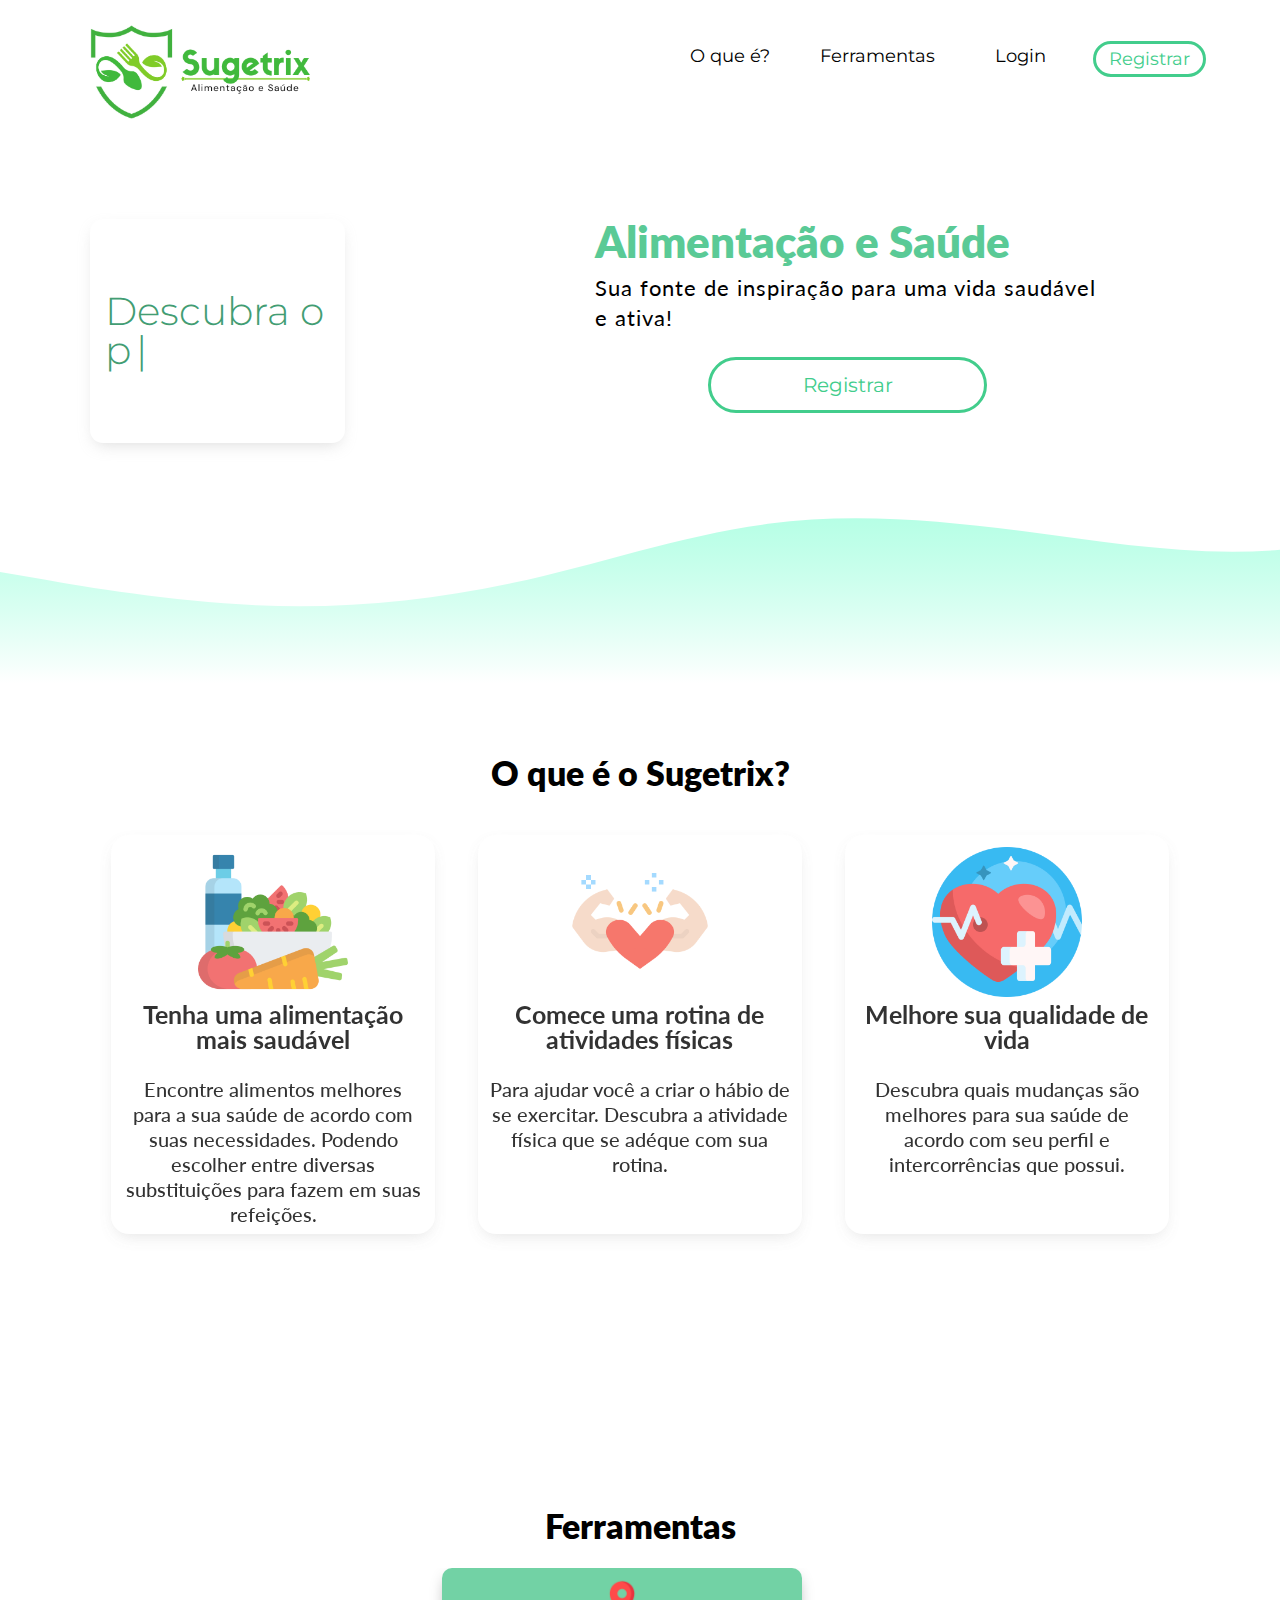
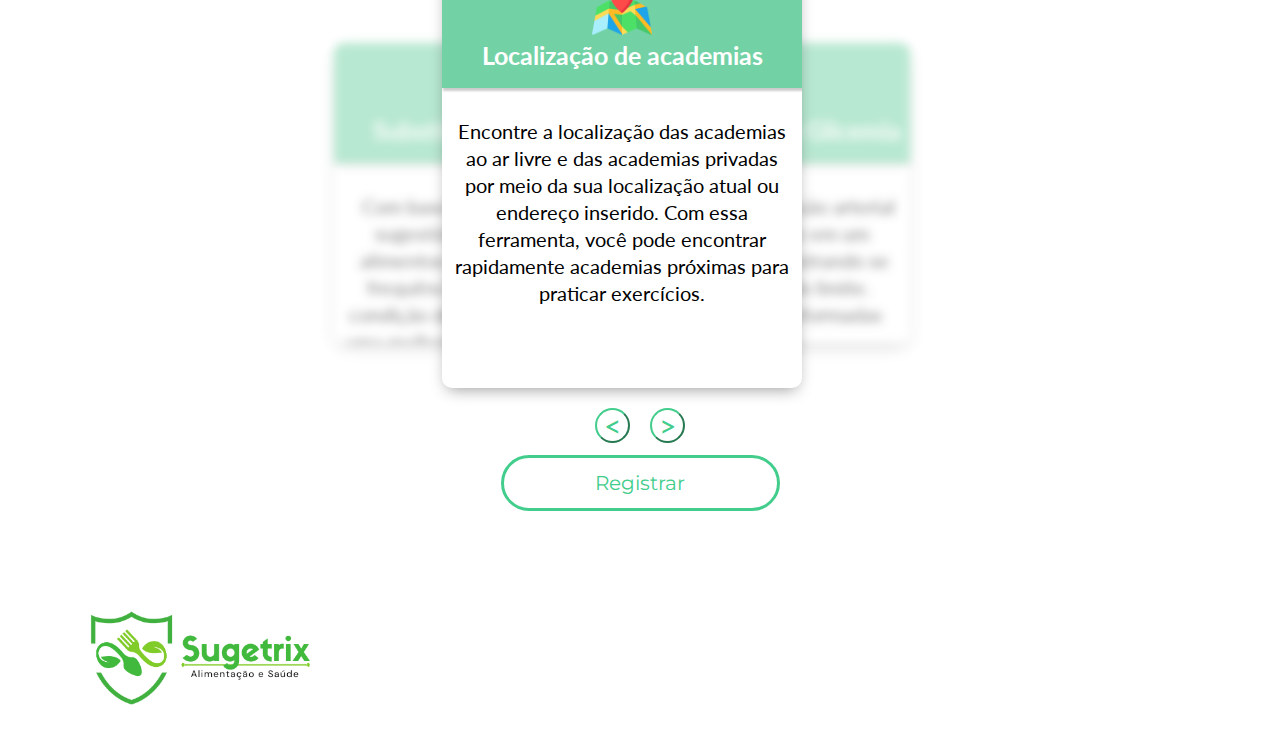
<file: index.html>
<html>
    <head>
        <meta charset="utf-8">
        <meta name="viewport" content="width=device-width, initial-scale=1.0">
        <title>Sugetrix | Alimentação e Saúde</title>
        <link rel="stylesheet" type="text/css" href="css/style.css" media="screen" />
        <link rel="shortcut icon" href="img/Icon-Sugetrix-logo.png">
    </head>

    <header>
        <section class="header-logo-menu">
            <div class="container">
                <div class="logo"><img src="img/Sugetrix.png"></div>
                <div class="menu-header">
                    <ul class="menu">
                        <li class="item-menu link1"><a class="text-header" href="#oque">O que é?</a></li>
                        <li class="item-menu link2"><a class="text-header" href="#ferramentas">Ferramentas</a></li>
                        <li class="item-menu link3"><a class="text-header" href="login.php">Login</a></li>
                        <li class="item-menu link4"><a class="button-register" href="register.php">Registrar</a></li>
                    </ul>

                    <div class="mobile-menu-header">
                        <div class="mobile-menu-icon">
                            <button id="checked-button" class="sandwich" onclick="sandwichclose()">
                                <span></span>
                                <span></span>
                                <span></span>
                            </button>
                        </div>
                    </div>
                </div>
            </div>
        </section>
        <div class="container">
            <div class="mobile-menu">
                <ul>
                    <li class="item-menu link1"><a class="text-header" href="#oque">O que é?</a></li>
                    <li class="item-menu link2"><a class="text-header" href="#ferramentas">Ferramentas</a></li>
                    <li class="item-menu link4"><a class="button-register" href="login.php">Login</a></li>
                </ul>
            </div>
        </div>
        <script>
            const buttonIcon = document.getElementById("checked-button")

            function closes() {
                buttonIcon.setAttribute("class", "close")
            }
            function sandwichies() {
                buttonIcon.setAttribute("class", "sandwich")
            }

            function sandwichclose() {
                let menuMobile = document.querySelector('.mobile-menu');

                if(menuMobile.classList.contains('open')) {
                    menuMobile.classList.remove('open');
                    sandwichies()
                } else {
                    menuMobile.classList.add('open');
                    closes()
                }
            }
        </script>
    </header>

    <body>
        <section class="section-global sec1">
            <div class="container">
                <div class="conteudo-sec1">
                    <div class="conteudo-1">
                        <div class="content-a-sec1">
                            <p>Descubra o poder do Sugetrix!</p>

                            <script>

                                function typeWrite(elemento) {
                                    const textoArray = elemento.innerHTML.split('');
                                    elemento.innerHTML = '';

                                    textoArray.forEach((letra, i) => {
                                        setTimeout(() => elemento.innerHTML += letra, 75 * i);
                                        console.log(i);
                                    });
                                }

                                const titulo = document.querySelector('p')
                                typeWrite(titulo);

                            </script>

                        </div>       
                    </div>

                    <div class="conteudo-1">
                        <div class="content-b-sec1">
                            <p class="text-green">
                                Alimentação e Saúde<br>
                            </p>
                            <p class="text-black">
                                Sua fonte de inspiração para uma vida saudável e ativa!
                            </p>
                            <div class="button">
                                <a href="register.php">Registrar</a>
                            </div>
                        </div>       
                    </div>
                </div>
            </div>
        </section>

        <section class="sec2 tree-cards">
            <div class="container">
                <div class="sec2-title" id="oque"><p>O que é o Sugetrix?</p></div>
                <div class="main-tree-cards box from-bottom js-play-on-screen">
                    <div class="card card1">
                        <div class="content-card">
                            <div class="card-image"><img src="img/alimentos.png"></div>
                            <div class="card-title">
                                <p>Tenha uma alimentação mais saudável</p>
                            </div>
                            <div class="card-text">
                                <p>
                                    Encontre alimentos melhores para a sua saúde de 
                                    acordo com suas necessidades. Podendo escolher entre
                                    diversas substituições para fazem em suas refeições.
                                </p>
                            </div>
                        </div>
                    </div>
                    <div class="card card2">
                        <div class="content-card">
                            <div class="card-image"><img src="img/exercício.png"></div>
                            <div class="card-title">
                                <p>Comece uma rotina de atividades físicas</p>
                            </div>
                            <div class="card-text">
                                <p>
                                    Para ajudar você a criar o hábio de se exercitar. 
                                    Descubra a atividade física que se adéque com sua rotina.
                                </p>
                            </div>
                        </div>
                    </div>
                    <div class="card card3">
                        <div class="content-card">
                            <div class="card-image"><img src="img/saúde.png"></div>
                            <div class="card-title">
                                <p>Melhore sua qualidade de vida</p>
                            </div>
                            <div class="card-text">
                                <p>
                                    Descubra quais mudanças são melhores para sua saúde de acordo
                                    com seu perfil e intercorrências que possui.
                                </p>
                            </div>
                        </div>
                    </div>
                </div>
            </div>
        </section>
      
        <section class="main-carrousel-home">
            <div class="container">
                <div class="content-carrousel" id="ferramentas">
                    <p>Ferramentas</p>
                    <div class="carrousel-home">
                        <ul class="screens">
                            <li id="s1">
                                <div class="screens-title">
                                    <div class="screens-image"><img src="img/localização.png"></div>
                                    <p>Localização de academias</p>
                                </div>
                                    <P>
                                        Encontre a localização das academias ao ar livre e das
                                        academias privadas por meio da sua localização atual ou
                                        endereço inserido. Com essa ferramenta, você pode
                                        encontrar rapidamente academias próximas para praticar
                                        exercícios. 
                                    </P>
                            </li>
                            <li id="s2" class="left">
                                <div class="screens-title">
                                    <div class="screens-image"><img src="img/Controle.png"></div>
                                    <p>Controle de Pressão e Glicemia</p>
                                </div>
                                    <P>
                                        Insira suas leituras de pressão arterial e/ou glicemia
                                        e vizualize em um gráfico de fácil leitura, mostrando 
                                        se estão dentro ou acima do limite. Ajudando nas 
                                        decições informadas sobre sua saúde.
                                    </P>
                            </li>
                            <li id="s3" class="active">
                                <div class="screens-title">
                                    <div class="screens-image"><img src="img/substituição.png   "></div>
                                    <p>Substituições alimentares</p>
                                </div>
                                    <p class="active">
                                        Com base no seu perfil é oferecido sugestões para
                                        substituições de alimentos que são consumidos com
                                        frequência, levando em conta sua condição de saúde e
                                        renda. Buscando uma melhora na sua saúde e qualidade 
                                        de vida.
                                    </p>
                            </li>
                        </ul>
                    </div>
                    <div class="buttons-carrousel">
                        <button class="left buttons" type="button" id="button-left"><p class="left">&#60;</p></button>
                        <button class="right buttons" type="button" id="button-right"><p class="right">&#62;</p></button>
                    </div>
                    <div class="button">
                        <a href="register.php">Registrar</a>
                    </div>
                </div>
            </div>
        </section>

        <script src='https://cdnjs.cloudflare.com/ajax/libs/jquery/3.4.1/jquery.min.js'></script>
        <script  src="js/script.js"></script>
    </body>

    <footer>
        <section class="header-logo-menu">
            <div class="container">
                <div class="logo"><img src="img/Sugetrix.png"></div>
            </div>
        </section>
    </footer>
</html>
</file>
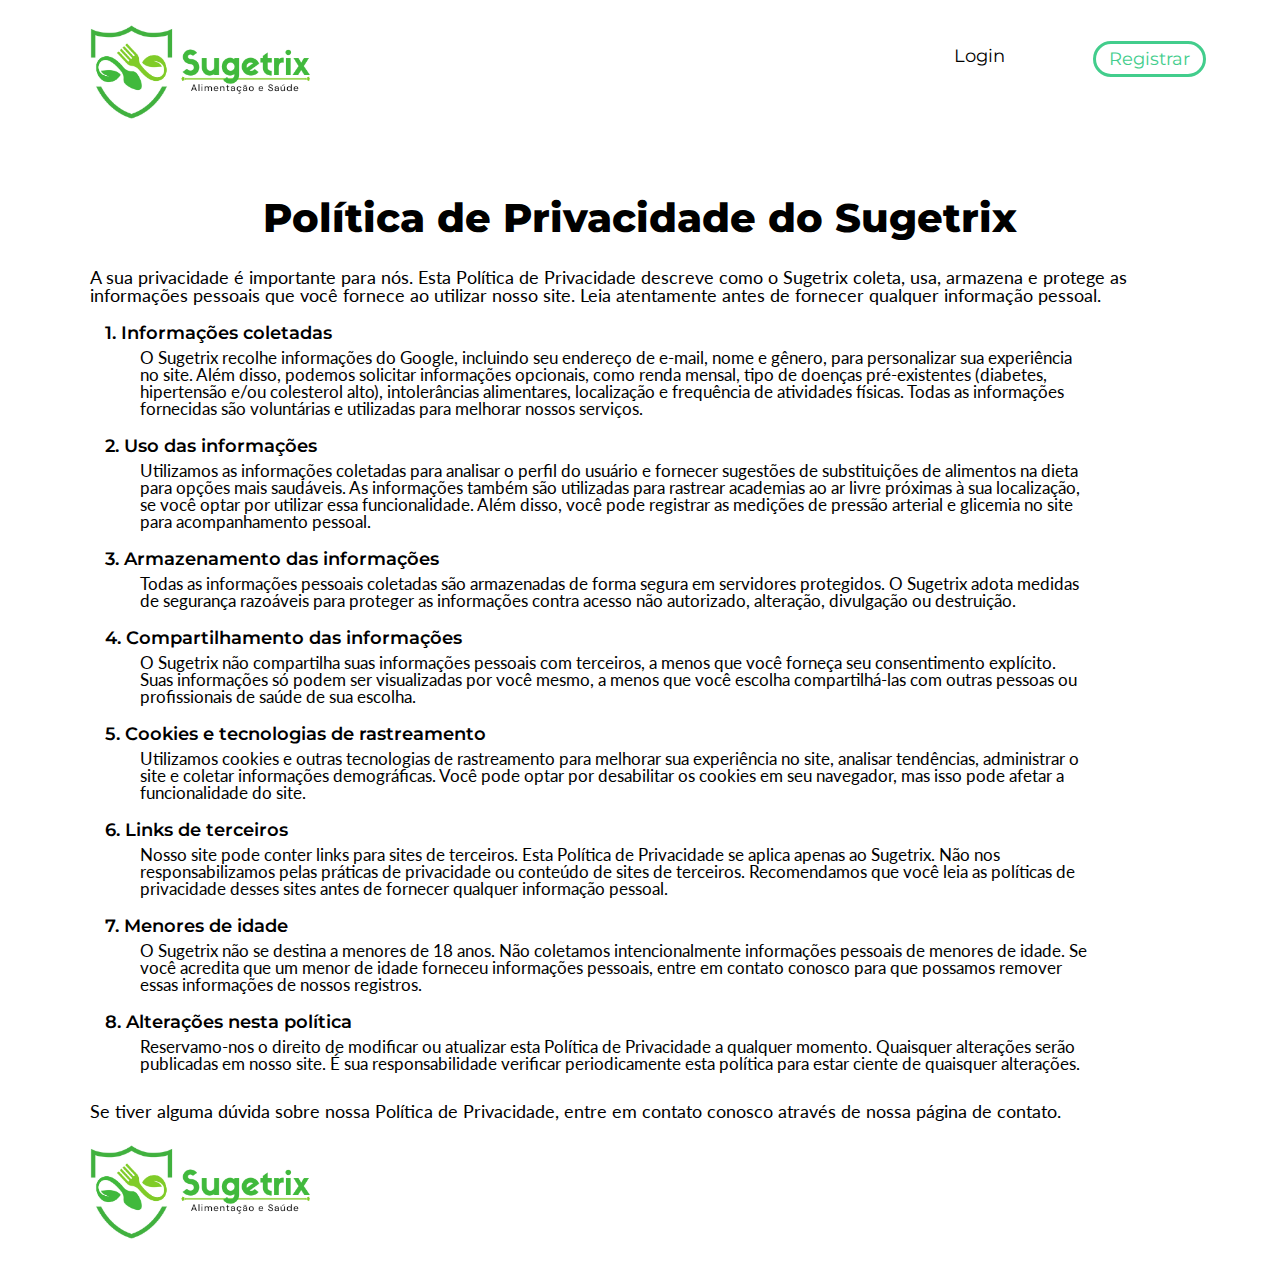
<file: Termos/Privacy.html>
<!DOCTYPE html>
<html>
    <head>
        <meta charset="utf-8">
        <title>Termos de Uso | Sugetrix</title>
        <link rel="stylesheet" type="text/css" href="css/style.css" media="screen"/>
        <link rel="shortcut icon" href="../img/Icon-Sugetrix-logo.png"/>
    </head>
    <header>
        <section class="header-logo-menu">
            <div class="container">
                <div class="logo"><img src="../img/Sugetrix.png"></div>
                <div class="menu-header">
                    <ul class="menu">
                        <li class="item-menu link1"></li>
                        <li class="item-menu link2"></li>
                        <li class="item-menu link3"></li>
                        <li class="item-menu link4"><a class="text-header" href="../login.html">Login</a></li>
                        <li class="item-menu link5"><a class="button-register" href="../register.html">Registrar</a></li>
                    </ul>
                </div>
            </div>
        </section>
    </header>
    <body>
        <div class="container">
            <p class="title">Política de Privacidade do Sugetrix</p>
            <div class="introduction">
                <p>A sua privacidade é importante para nós. Esta Política de Privacidade 
                descreve como o Sugetrix coleta, usa, armazena e protege as informações
                pessoais que você fornece ao utilizar nosso site. Leia atentamente antes 
                de fornecer qualquer informação pessoal.</p>
            </div>
            <div class="item-content">
                <p class="subtitle">1. Informações coletadas</p>
                <div class="text">
                    <p>O Sugetrix recolhe informações do Google, incluindo seu endereço de 
                    e-mail, nome e gênero, para personalizar sua experiência no site. Além 
                    disso, podemos solicitar informações opcionais, como renda mensal, tipo 
                    de doenças pré-existentes (diabetes, hipertensão e/ou colesterol alto), 
                    intolerâncias alimentares, localização e frequência de atividades físicas. 
                    Todas as informações fornecidas são voluntárias e utilizadas para melhorar 
                    nossos serviços.</p>
                </div>

                <p class="subtitle">2. Uso das informações</p>
                <div class="text">
                    <p>Utilizamos as informações coletadas para analisar o perfil do usuário 
                    e fornecer sugestões de substituições de alimentos na dieta para opções 
                    mais saudáveis. As informações também são utilizadas para rastrear academias 
                    ao ar livre próximas à sua localização, se você optar por utilizar essa 
                    funcionalidade. Além disso, você pode registrar as medições de pressão arterial 
                    e glicemia no site para acompanhamento pessoal.</p>
                </div>

                <p class="subtitle">3. Armazenamento das informações</p>
                <div class="text">
                    <p>Todas as informações pessoais coletadas são armazenadas de forma segura em 
                    servidores protegidos. O Sugetrix adota medidas de segurança razoáveis para
                    proteger as informações contra acesso não autorizado, alteração, divulgação ou 
                    destruição.</p>
                </div>

                <p class="subtitle">4. Compartilhamento das informações</p>
                <div class="text">
                    <p>O Sugetrix não compartilha suas informações pessoais com terceiros, a menos 
                    que você forneça seu consentimento explícito. Suas informações só podem ser 
                    visualizadas por você mesmo, a menos que você escolha compartilhá-las com outras 
                    pessoas ou profissionais de saúde de sua escolha.</p>
                </div>

                <p class="subtitle">5. Cookies e tecnologias de rastreamento</p>
                <div class="text">
                    <p>Utilizamos cookies e outras tecnologias de rastreamento para melhorar sua 
                    experiência no site, analisar tendências, administrar o site e coletar informações 
                    demográficas. Você pode optar por desabilitar os cookies em seu navegador, mas isso 
                    pode afetar a funcionalidade do site.</p>
                </div>

                <p class="subtitle">6. Links de terceiros</p>
                <div class="text">
                    <p>Nosso site pode conter links para sites de terceiros. Esta Política de Privacidade 
                    se aplica apenas ao Sugetrix. Não nos responsabilizamos pelas práticas de privacidade 
                    ou conteúdo de sites de terceiros. Recomendamos que você leia as políticas de 
                    privacidade desses sites antes de fornecer qualquer informação pessoal.</p>
                </div>

                <p class="subtitle">7. Menores de idade</p>
                <div class="text">
                    <p>O Sugetrix não se destina a menores de 18 anos. Não coletamos intencionalmente 
                    informações pessoais de menores de idade. Se você acredita que um menor de idade 
                    forneceu informações pessoais, entre em contato conosco para que possamos remover 
                    essas informações de nossos registros.</p>
                </div>

                <p class="subtitle">8. Alterações nesta política</p>
                <div class="text">
                    <p>Reservamo-nos o direito de modificar ou atualizar esta Política de Privacidade 
                    a qualquer momento. Quaisquer alterações serão publicadas em nosso site. É sua 
                    responsabilidade verificar periodicamente esta política para estar ciente de 
                    quaisquer alterações.</p>
                </div>
            </div>
            <div class="introduction">
                <p> Se tiver alguma dúvida sobre nossa Política de Privacidade, entre em contato 
                conosco através de nossa página de contato.</p>
            </div>
        </div>
    </body>
    <footer>
        <section class="header-logo-menu">
            <div class="container">
                <div class="logo"><img src="../img/Sugetrix.png"></div>
            </div>
        </section>
    </footer>
</html>
</file>
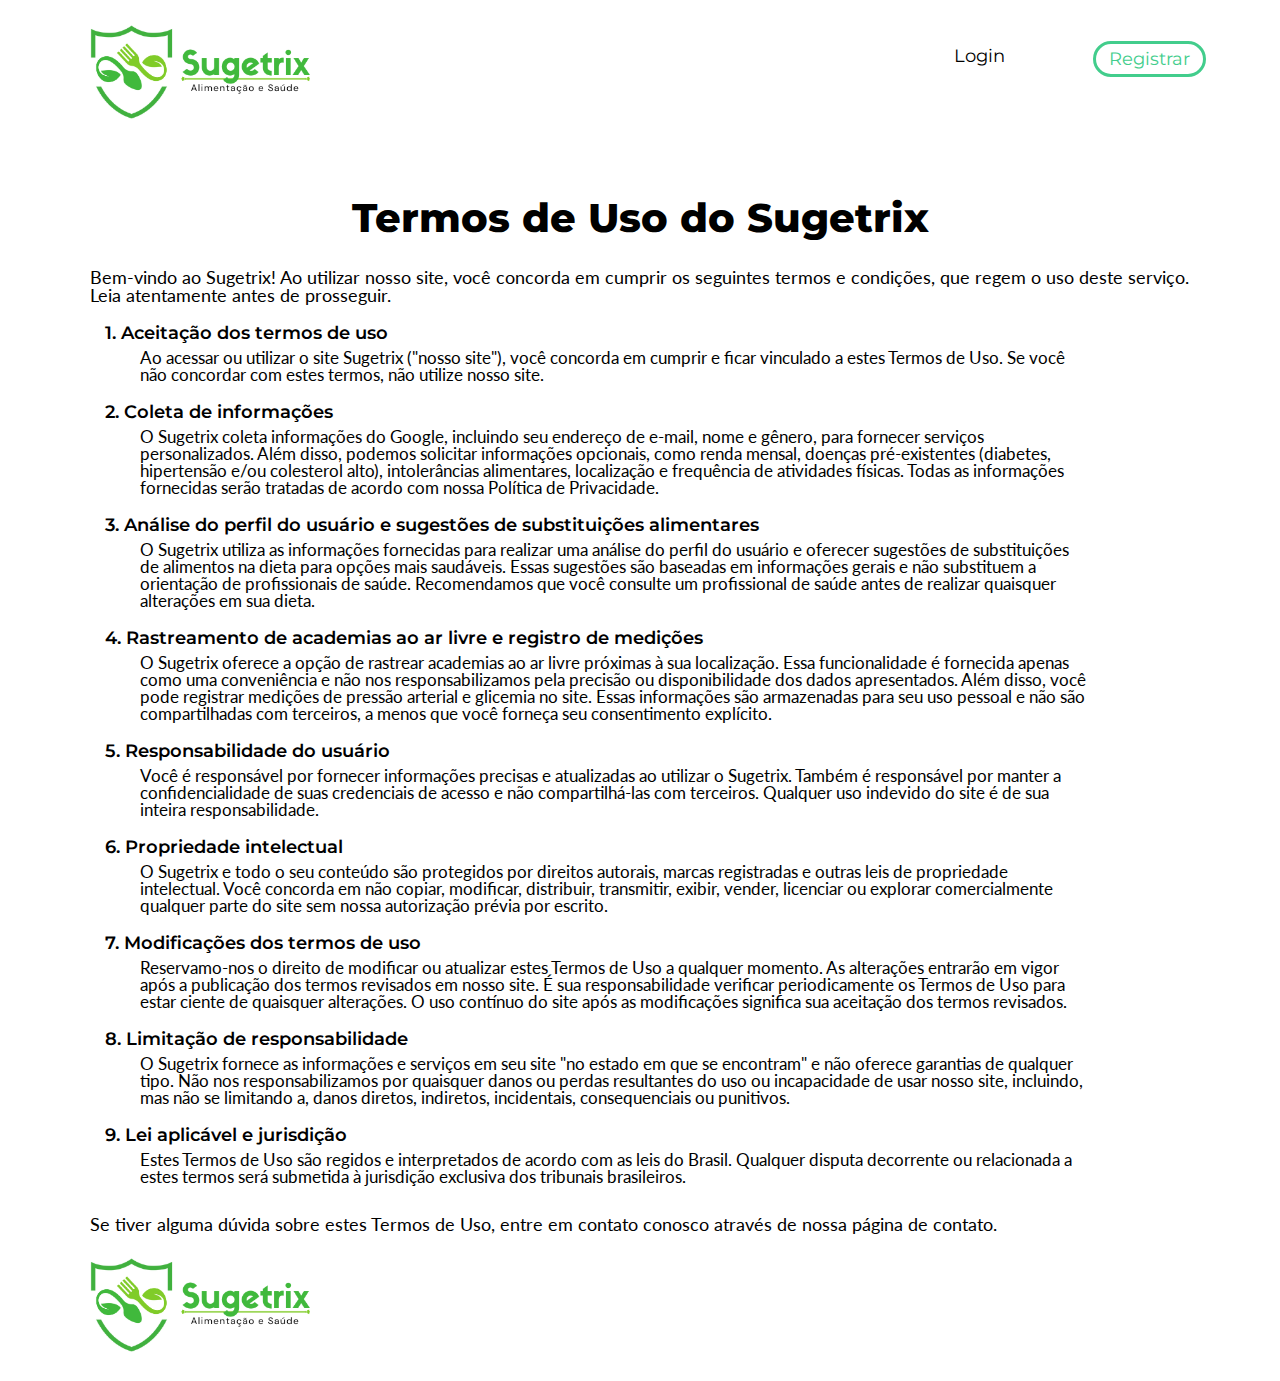
<file: Termos/Terms-Use.html>
<!DOCTYPE html>
<html>
    <head>
        <meta charset="utf-8">
        <title>Termos de Uso | Sugetrix</title>
        <link rel="stylesheet" type="text/css" href="css/style.css" media="screen"/>
        <link rel="shortcut icon" href="../img/Icon-Sugetrix-logo.png"/>
    </head>
    <header>
        <section class="header-logo-menu">
            <div class="container">
                <div class="logo"><img src="../img/Sugetrix.png"></div>
                <div class="menu-header">
                    <ul class="menu">
                        <li class="item-menu link1"></li>
                        <li class="item-menu link2"></li>
                        <li class="item-menu link3"></li>
                        <li class="item-menu link4"><a class="text-header" href="../login.html">Login</a></li>
                        <li class="item-menu link5"><a class="button-register" href="../register.html">Registrar</a></li>
                    </ul>
                </div>
            </div>
        </section>
    </header>
    <body>
        <div class="container">
            <p class="title">Termos de Uso do Sugetrix</p>
            <div class="introduction">
                <p>Bem-vindo ao Sugetrix! Ao utilizar nosso site, você concorda em cumprir os 
                seguintes termos e condições, que regem o uso deste serviço. Leia atentamente
                antes de prosseguir.
                </p>
            </div>
            <div class="item-content">
                <p class="subtitle">1. Aceitação dos termos de uso</p>
                <div class="text">
                    <p>Ao acessar ou utilizar o site Sugetrix ("nosso site"), você concorda
                    em cumprir e ficar vinculado a estes Termos de Uso. Se você não concordar
                    com estes termos, não utilize nosso site.</p>
                </div>

                <p class="subtitle">2. Coleta de informações</p>
                <div class="text">
                    <p>O Sugetrix coleta informações do Google, incluindo seu endereço de
                    e-mail, nome e gênero, para fornecer serviços personalizados. Além disso, 
                    podemos solicitar informações opcionais, como renda mensal, doenças 
                    pré-existentes (diabetes, hipertensão e/ou colesterol alto), intolerâncias 
                    alimentares, localização e frequência de atividades físicas. Todas as 
                    informações fornecidas serão tratadas de acordo com nossa Política de 
                    Privacidade.</p>
                </div>

                <p class="subtitle">3. Análise do perfil do usuário e sugestões de substituições alimentares</p>
                <div class="text">
                    <p>O Sugetrix utiliza as informações fornecidas para realizar uma análise 
                    do perfil do usuário e oferecer sugestões de substituições de alimentos na 
                    dieta para opções mais saudáveis. Essas sugestões são baseadas em informações 
                    gerais e não substituem a orientação de profissionais de saúde. Recomendamos 
                    que você consulte um profissional de saúde antes de realizar quaisquer 
                    alterações em sua dieta.</p>
                </div>

                <p class="subtitle">4. Rastreamento de academias ao ar livre e registro de medições</p>
                <div class="text">
                    <p>O Sugetrix oferece a opção de rastrear academias ao ar livre próximas à
                    sua localização. Essa funcionalidade é fornecida apenas como uma conveniência
                    e não nos responsabilizamos pela precisão ou disponibilidade dos dados 
                    apresentados. Além disso, você pode registrar medições de pressão arterial e 
                    glicemia no site. Essas informações são armazenadas para seu uso pessoal e não 
                    são compartilhadas com terceiros, a menos que você forneça seu consentimento 
                    explícito.</p>
                </div>

                <p class="subtitle">5. Responsabilidade do usuário</p>
                <div class="text">
                    <p>Você é responsável por fornecer informações precisas e atualizadas ao utilizar
                    o Sugetrix. Também é responsável por manter a confidencialidade de suas credenciais 
                    de acesso e não compartilhá-las com terceiros. Qualquer uso indevido do site é de
                    sua inteira responsabilidade.</p>
                </div>

                <p class="subtitle">6. Propriedade intelectual</p>
                <div class="text">
                    <p>O Sugetrix e todo o seu conteúdo são protegidos por direitos autorais, marcas 
                    registradas e outras leis de propriedade intelectual. Você concorda em não copiar, 
                    modificar, distribuir, transmitir, exibir, vender, licenciar ou explorar 
                    comercialmente qualquer parte do site sem nossa autorização prévia por escrito.</p>
                </div>

                <p class="subtitle">7. Modificações dos termos de uso</p>
                <div class="text">
                    <p>Reservamo-nos o direito de modificar ou atualizar estes Termos de Uso a qualquer 
                    momento. As alterações entrarão em vigor após a publicação dos termos revisados em 
                    nosso site. É sua responsabilidade verificar periodicamente os Termos de Uso para 
                    estar ciente de quaisquer alterações. O uso contínuo do site após as modificações 
                    significa sua aceitação dos termos revisados.</p>
                </div>

                <p class="subtitle">8. Limitação de responsabilidade</p>
                <div class="text">
                    <p>O Sugetrix fornece as informações e serviços em seu site "no estado em que se 
                    encontram" e não oferece garantias de qualquer tipo. Não nos responsabilizamos por 
                    quaisquer danos ou perdas resultantes do uso ou incapacidade de usar nosso site, 
                    incluindo, mas não se limitando a, danos diretos, indiretos, incidentais, 
                    consequenciais ou punitivos.</p>
                </div>

                <p class="subtitle">9. Lei aplicável e jurisdição</p>
                <div class="text">
                    <p>Estes Termos de Uso são regidos e interpretados de acordo com as leis do Brasil. 
                    Qualquer disputa decorrente ou relacionada a estes termos será submetida à jurisdição 
                    exclusiva dos tribunais brasileiros.</p>
                </div>
            </div>
            <div class="introduction">
                <p>Se tiver alguma dúvida sobre estes Termos de Uso, entre em contato conosco através 
                de nossa página de contato.</p>
            </div>
        </div>
    </body>
    <footer>
        <section class="header-logo-menu">
            <div class="container">
                <div class="logo"><img src="../img/Sugetrix.png"></div>
            </div>
        </section>
    </footer>
</html>
</file>
<file: css/style.css>
@import url('https://fonts.googleapis.com/css2?family=Montserrat:ital,wght@0,100;0,200;0,300;0,400;0,500;0,600;0,700;0,800;0,900;1,100;1,200;1,300;1,400;1,500;1,600;1,700;1,800;1,900&display=swap');
@import url('https://fonts.googleapis.com/css2?family=Lato:ital,wght@0,100;0,300;0,400;0,700;0,900;1,100;1,300;1,400;1,700;1,900&display=swap');


html {
  scroll-behavior: smooth;
}

body {
  margin: 0;
  padding: 0;
  background-color: #ffffff;
}

p {
  line-height: 1;
  padding: 0;
  margin: 0;
  font-family: 'Lato', sans-serif;
}

.menu-header .menu li .text-header {
  background-image: none;
  width: 100%;
  max-width: 110px;
  height: 30px;
  display: flex;
  justify-content: center;
  align-items: center;
  margin-top: 22px;
  color: #000;
  font-size: 18px;
  font-weight: 400;
  font-family: 'Montserrat', sans-serif;
  margin: 0 auto;
  text-decoration: none;
  padding-left: 5px;
  padding-right: 5px;
  text-decoration-color: #42cd8c;
}

.menu-header .menu li .text-header:hover {
  text-decoration: underline;
  text-decoration-color: #42cd8c;
  transition: 0.4s;
}

.menu-header .menu li .button-register {
  background-image: none;
  width: 100%;
  max-width: 110px;
  height: 30px;
  display: flex;
  justify-content: center;
  align-items: center;
  border-radius: 60px;
  margin-top: 22px;
  color: #42cd8c;
  font-size: 18px;
  font-weight: 400;
  font-family: 'Montserrat', sans-serif;
  border-style: solid;
  padding-left: 5px;
  padding-right: 5px;
  margin: 0 auto;
  text-decoration: none;
}

.menu-header .menu li .button-register:hover {
  border: solid #42cd8c;
  background-color: #42cd8c; 
  transition: 0.4s;
  color: white;
}


section.header-logo-menu {
  width: 100%;
  display: flex;
  justify-content: center;
  margin: 0;
  padding: 25px 0 25px 0px;
}

section.header-logo-menu .container {
  display: flex;
  width: 1100px;
}

section.header-logo-menu .container .logo {
  width: 50%;
}

section.header-logo-menu .container .logo img {
  width: 40%;
}

section.header-logo-menu .container .menu-header {
  display: flex;
  width: 50%;
  justify-content: end;
}

ul.menu {
  display: flex;
  justify-content: space-between;
  width: 100%;
  list-style: none;
}


.container {
  width: 100%;
  max-width: 1100px;
  margin: 0 auto;
}

.conteudo-sec1 {
  width: 100%;
  display: flex;
}

.conteudo-sec1 .conteudo-1 {
  width: 505px;
}

.conteudo-sec1 .conteudo-1 .content-a-sec1 {
  width: 100%;
  max-width: 225px;
  height: 100%;
  min-height: 125px; 
  box-shadow: 0px 6px 16px -5px rgba(168, 168, 168, 0.41);
  border-radius: 13px;
  padding: 15px;
  border: none;
  display: flex;
  justify-content: center;
  align-items: center;
}

.conteudo-sec1 .conteudo-1 .content-a-sec1:hover {
  box-shadow: 0px 6px 16px -5px rgba(168, 168, 168, 0.92);
  transition: 0.75s;
}

.conteudo-sec1 .conteudo-1 .content-a-sec1 p {
  color: #429d73;
}

section.section-global.sec1 {
  padding: 75px 0 350px;
  background: url('../img/bg-wave.svg');
  background-position: 0 80%;
  background-repeat: no-repeat;
  margin: 0 0 90px 0;
}

.conteudo-sec1 .conteudo-1 .content-a-sec1 p {
  font-size: 39px;
  font-weight: 300;
  font-family: 'Montserrat', sans-serif;
}

.conteudo-sec1 .conteudo-1 .content-a-sec1 p::after {
  content: '|';
  margin-left: 5px;
  opacity: 1;
  animation: pisca .7s infinite;
}

@keyframes pisca {
  0%, 100% {
    opacity: 1;
  }

  50% {
    opacity: 0;
  }
}

.text-green {
  font-size: 44px;
  font-weight: 800;
  margin-bottom: 10px;
  color: #5aca96;
}

.text-black {
  font-size: 22px;
  margin-bottom: 24px;
  line-height: 30px;
  letter-spacing: 1px;
}

.conteudo-sec1 .conteudo-1 .content-b-sec1 .button a {
  background-image: none;
  width: 100%;
  max-width: 273px;
  height: 50px;
  display: flex;
  justify-content: center;
  align-items: center;
  border-radius: 60px;
  margin-top: 22px;
  color: #42cd8c;
  font-size: 20px;
  font-weight: 400;
  font-family: 'Montserrat', sans-serif;
  text-decoration: none;
  border-style: solid;
  margin: 0 auto;
}

.conteudo-sec1 .conteudo-1 .content-b-sec1 .button a:hover {
  background-image: linear-gradient(130deg,#42cd8c,#42cd8c);
  color: #ffffff;
  border-width: solid;
  border-color: #42cd8c;
  --tw-shadow: 0 25px 25px -20px #42cd8ca8!important;
  --tw-shadow-colored: 0 25px 25px -20px var(--tw-shadow-color)!important;
  box-shadow: var(--tw-ring-offset-shadow,0 0 #0000),var(--tw-ring-shadow,0 0 #0000),var(--tw-shadow)!important;
  transform: translate(0, -4px);
  transition: 0.63s;
}



section.sec2.tree-cards {
  width: 100%;
  margin-top: -143px;
  padding-bottom: 50px;
}

section.sec2.tree-cards .container .sec2-title p {
  padding-top: 50px;
  padding-bottom: 50px;
  font-size: 34px;
  font-weight: 800;
}

.main-tree-cards {
  display: flex;
  justify-content: space-around;
}

.card {
  width: 33.33%;
  text-align: center;
  gap: 13px;
  display: flex;
  max-width: 300px;
  height: 375px;
  border-radius: 18px;
  padding: 12px;
  opacity: 0.8;
  box-shadow: 0px 6px 16px -5px rgba(168, 168, 168, 0.41);
  background-color: #fff;
}

.main-tree-cards .card .content-card .card-title p {
  font-weight: bold;
  padding-bottom: 12.5px;
  padding-top: 5px;
}

.main-tree-cards .card .content-card .card-text p {
  font-size: 20px;
  padding-top: 12.5px;
}

.content-card {
  display: block;
}

.card-image img {
  width: 150px;
  height: 150px;
}

section.sec2.tree-cards .container p {
  text-align: center;
  padding: 25px 0 25px 0px;
  font-size: 25px;
  font-weight: 500;
  line-height: 25px;
}

.carrousel-home {
  width: 900px;
  height: calc(600px - 150px);
  margin: auto;
  overflow: hidden;
  font-size: 0;
  position: relative;
  text-align: left;
}

.carrousel-home .screens {
  list-style: none;
  padding: 0;
  margin: 0;
  width: 100%;
  height: 100%;
  width: 900px;
  height: 600px;
  position: relative;
  transform: translate(0%, -30%);
}

.carrousel-home .screens > li {
  width: 0%;
  height: 100%;
  width: 40%;
  height: 50%;
  display: inline-block;
  font-size: 15px;
  overflow: hidden;
  background: #bbb;
  border-radius: 10px;
  opacity: 0;
  filter: blur(5px);
  cursor: pointer;
  position: absolute;
  bottom: 0;
  transform: translate(50%, 0);
  transition: all 0.7s;
  pointer-events: none;
  box-shadow: 0px 6px 16px -5px rgba(0,0,0,0.41);
}

.carrousel-home .screens > li:hover {
  filter: none;
  opacity: 1;
}

.carrousel-home .screens > li.active {
  opacity: 1;
  filter: none;
  width: 40%;
  height: 70%;
  z-index: 100;
  transform: none;
  transform: translate(70%, 0);
}

.carrousel-home .screens > li.active,
.carrousel-home .screens > li.left,
.carrousel-home .screens > li.right {
  pointer-events: all;
}

.carrousel-home .screens > li.left,
.carrousel-home .screens > li.right {
  transform: translate(0%, 0);
  opacity: 0.5;
}

.carrousel-home .screens > li.left {
  transform: translate(40%, -15%);
  height: 50%;

}

.carrousel-home .screens > li.right {
  transform: translate(100%, -15%);
  height: 50%;
}

.carrousel-home .screens > li > p {
  margin-top: 30px;
  margin-left: 10px;
  margin-right: 10px;
  justify-content: center;
  text-align: center;
  display: flex;
  height: 100%;
  color: #000;
  font-size: 20px;
  pointer-events: none;
  font-size: 20px;
  line-height: 27px;
}

.carrousel-home .screens > li .screens-title {
  background-color: #5aca96da;
  box-shadow: 2px 2px 2px 1px rgba(0, 0, 0, 0.2);
  text-align: center;
  width: 100%;
  height: 120px;
  font-weight: bolder;
  font-size: 25px;
  color: #ffffff;
}

.carrousel-home .screens > li .screens-image img {
  margin-top: 10px;
  margin-bottom: 5px;
  width: 60px;
  height: 60px;
}

#s1 {
  background-color: #fff;
}

#s2 {
  background-color: #fff;
}

#s3 {
  background-color: #fff;
}


section.main-carrousel-home .container .content-carrousel > p {
  margin-bottom: 25px;
  text-align: center;
  font-size: 34px;
  font-weight: 800;
}

section.main-carrousel-home {
  margin-top: 150px;
  padding: 75px 0 75px 0;
}

section.main-carrousel-home .button a {
  background-image: none;
  width: 100%;
  max-width: 273px;
  height: 50px;
  display: flex;
  justify-content: center;
  align-items: center;
  border-radius: 60px;
  margin-top: 22px;
  color: #42cd8c;
  font-size: 20px;
  font-weight: 400;
  font-family: 'Montserrat', sans-serif;
  text-decoration: none;
  border-style: solid;
  margin: 0 auto;
}

section.main-carrousel-home .button a:hover {
  background-image: linear-gradient(130deg,#42cd8c,#42cd8c);
  color: #ffffff;
  border-width: solid;
  border-color: #42cd8c;
  --tw-shadow: 0 25px 25px -20px #42cd8ca8!important;
  --tw-shadow-colored: 0 25px 25px -20px var(--tw-shadow-color)!important;
  box-shadow: var(--tw-ring-offset-shadow,0 0 #0000),var(--tw-ring-shadow,0 0 #0000),var(--tw-shadow)!important;
  transform: translate(0, -4px);
  transition: 0.63s;
}

section.main-carrousel-home .buttons-carrousel {
  display: flex;
  align-items: center;
  justify-content: center;
  margin: 0 auto;  
  padding-bottom: 12px;
  margin-top: -10px;
}

.buttons {
  width:  35px;
  height: 35px;
  border-radius: 50%;
  margin-left: 10px;
  margin-right: 10px;
  padding: 0;
  background-color: #fff;
  border-color: #42cd8c;
}

.buttons p {
  text-align: center;
  font-size: 30px;
  color: #42cd8c;
}

.buttons:hover   {
  border: solid #42cd8c;
  background-color: #42cd8c; 
  transition: 0.4s;
}

.buttons p:hover {
  color: #fff;
}

/* Estilizando o botão mobile menu */
.mobile-menu-icon button {
  width: 50px;
  height: 50px;
  border-radius: 50%;
  justify-content: center;
  background: none;
  border-color: #42cd8c;
  display: none;
}

.mobile-menu-icon .sandwich span {
  display: block;
  height: 5px;
  width: 100%;
  border-radius: 30px;
  background: #42cd8c;
  margin-top: 5px;
  margin-bottom: 5px;
  transition: 0.2s;
}

.mobile-menu-icon .close {
  padding-top: 7px;
}

.mobile-menu-icon .close span {
  display: block;
  height: 5px;
  width: 100%;
  border-radius: 30px;
  background: #42cd8c;
  margin-top: -5px;
  justify-content: center;
}

.mobile-menu-icon .close span:nth-child(1) {
  transform: rotate(-45deg);
  top: 8px;
  transition: 0.2s;
}

.mobile-menu-icon .close span:nth-child(2) {
  opacity: 0;
}

.mobile-menu-icon .close span:nth-child(3) {
  transform: rotate(45deg);
  top: 8px;
  transition: 0.2s;
}

.mobile-menu {
  display: none;
}

/*------------------------------------*\
    RESPONSIVE
\*------------------------------------*/

/* For Mobile devices */
@media only screen and (min-width:320px) and (max-width: 480px) {

  header {
   width: 100%;
   box-shadow: 0px 6px 16px -5px rgba(168, 168, 168, 0.41);
  }

  .card {
    width: 100%;
    margin: 0 auto;
    margin-bottom: 25px;
  }

  section.header-logo-menu .container {
    padding: 0 20px 0 20px;
  }

  section.header-logo-menu {
    display: flex;
  }

  .conteudo-sec1 .conteudo-1 .content-a-sec1 {
    height: 225px;
    margin: 0 auto;
  }

  section.section-global.sec1 {
    padding: 45px 0 350px;

  }

  .conteudo-sec1 .conteudo-1 {
    width: 100%;
    margin-top: 50px;
  }

  section.header-logo-menu .container .logo img {
    width: 100%;
    max-width: 150px;
  }
  

  section.header-logo-menu .container .menu-header .menu {
    display: none;
  }

  .conteudo-sec1 {
    display: block;
  }

  .main-tree-cards {
    display: block;
  }

  .carrousel-home {
    width: 100%;
  }

  .carrousel-home .screens {
    width: 100%;
    display: flex;
    justify-content: center;
  }

  .carrousel-home .screens > li.active {
    transform: none;
    width: 82%;
  }

  .carrousel-home .screens > li.left {
    transform: translate(-100%, -15%);
    width: 82%;
  }

  .carrousel-home .screens > li.right {
    width: 82%;
  }

  section.main-carrousel-home {
    margin-top: 0px;
  }

  .conteudo-sec1 .conteudo-1 .content-b-sec1 .button a {
    margin-bottom: -50px
  }

  section.sec2.tree-cards {
    margin-top: -160px;
  }

  .buttons:hover {
    border: solid #42cd8c;
    background-color: #fff;
  }

  .buttons p:hover {
    color: #42cd8c;
  }

  .mobile-menu-icon button {
    display: block;
    width: 50px;
    height: 50px;
  }

  .mobile-menu {
    display: none;
    width: 100%;
    text-align: center;
    justify-content: center;
  }  

  .mobile-menu ul li .text-header {
    text-decoration: none;
    font-family: 'Montserrat', sans-serif;
    font-size: 18px;
    font-size: 18px;
    font-weight: 400;
    color: #000;
  }

  .mobile-menu ul li {
    padding: 3px;
    list-style-type: none;
  }

  .open {
    display: flex;
  }

  .mobile-menu ul li .button-register {
    background-image: none;
    width: 100%;
    max-width: 110px;
    height: 30px;
    display: flex;
    justify-content: center;
    align-items: center;
    border-radius: 60px;
    margin-top: 22px;
    color: #42cd8c;
    font-size: 18px;
    font-weight: 400;
    font-family: 'Montserrat', sans-serif;
    border-style: solid;
    padding-left: 5px;
    padding-right: 5px;
    margin: 0 auto;
    text-decoration: none;
  }
}


/* Tablets or iPad */
@media only screen and (min-width:480px) and (max-width: 768px) {

   


}


/* For Laptop or small-size screen */
@media only screen and (min-width:768px) and (max-width: 1024px) {

  

}


/* For Desktop or large-size screen */
@media only screen and (min-width:1024px) and (max-width: 1200px) {

   
  
}


/*------------------------------------*\
    RESPONSIVE
\*------------------------------------*/
</file>
<file: Termos/css/style.css>
@import url('https://fonts.googleapis.com/css2?family=Montserrat:ital,wght@0,100;0,200;0,300;0,400;0,500;0,600;0,700;0,800;0,900;1,100;1,200;1,300;1,400;1,500;1,600;1,700;1,800;1,900&display=swap');
@import url('https://fonts.googleapis.com/css2?family=Lato:ital,wght@0,100;0,300;0,400;0,700;0,900;1,100;1,300;1,400;1,700;1,900&display=swap');

html {
    scroll-behavior: smooth;
}
  
body {
    margin: 0;
    padding: 0;
    background-color: #ffffff;
}
  
p {
    line-height: 1;
    padding: 0;
    margin: 0;
    font-family: 'Lato', sans-serif;
}
  
.menu-header .menu li .text-header {
    background-image: none;
    width: 100%;
    max-width: 110px;
    height: 30px;
    display: flex;
    justify-content: center;
    align-items: center;
    margin-top: 22px;
    color: #000;
    font-size: 18px;
    font-weight: 400;
    font-family: 'Montserrat', sans-serif;
    margin: 0 auto;
    text-decoration: none;
    padding-left: 5px;
    padding-right: 5px;
    text-decoration-color: #42cd8c;
}
  
.menu-header .menu li .text-header:hover {
    text-decoration: underline;
    text-decoration-color: #42cd8c;
    transition: 0.4s;
}
  
.menu-header .menu li .button-register {
    background-image: none;
    width: 100%;
    max-width: 110px;
    height: 30px;
    display: flex;
    justify-content: center;
    align-items: center;
    border-radius: 60px;
    margin-top: 22px;
    color: #42cd8c;
    font-size: 18px;
    font-weight: 400;
    font-family: 'Montserrat', sans-serif;
    border-style: solid;
    padding-left: 5px;
    padding-right: 5px;
    margin: 0 auto;
    text-decoration: none;
}
  
.menu-header .menu li .button-register:hover {
    border: solid #42cd8c;
    background-color: #42cd8c; 
    transition: 0.4s;
    color: white;
}
  
  
section.header-logo-menu {
    width: 100%;
    display: flex;
    justify-content: center;
    margin: 0;
    padding: 0;
    padding: 25px 0 25px 0px;
}
  
section.header-logo-menu .container {
    display: flex;
    width: 1100px;
}
  
section.header-logo-menu .container .logo {
    width: 50%;
}
  
section.header-logo-menu .container .logo img {
    width: 40%;
}
  
section.header-logo-menu .container .menu-header {
    display: flex;
    width: 50%;
    justify-content: end;
}
  
ul.menu {
    display: flex;
    justify-content: space-between;
    width: 100%;
    list-style: none;
}
  
  
.container {
    width: 100%;
    max-width: 1100px;
    margin: 0 auto;
}

.title {
    text-align: center;
    font-family: 'Montserrat', sans-serif;
    font-weight: 800;
    font-size: 40px;
    margin-top: 50px;
}

.introduction {
    font-family: 'Montserrat', sans-serif;
    font-size: 18px;
    margin-top: 30px;
}

.item-content {
    max-width: 1000px;
}

.subtitle {
    font-size: 18px;
    font-weight: 600;
    font-family: 'Montserrat', sans-serif;
    margin-top: 20px;
    margin-left: 15px;
}

.text {
    margin-top: 7px;
    font-family: 'Montserrat', sans-serif;
    font-size: 17px;
    margin-left: 50px;
}
</file>
